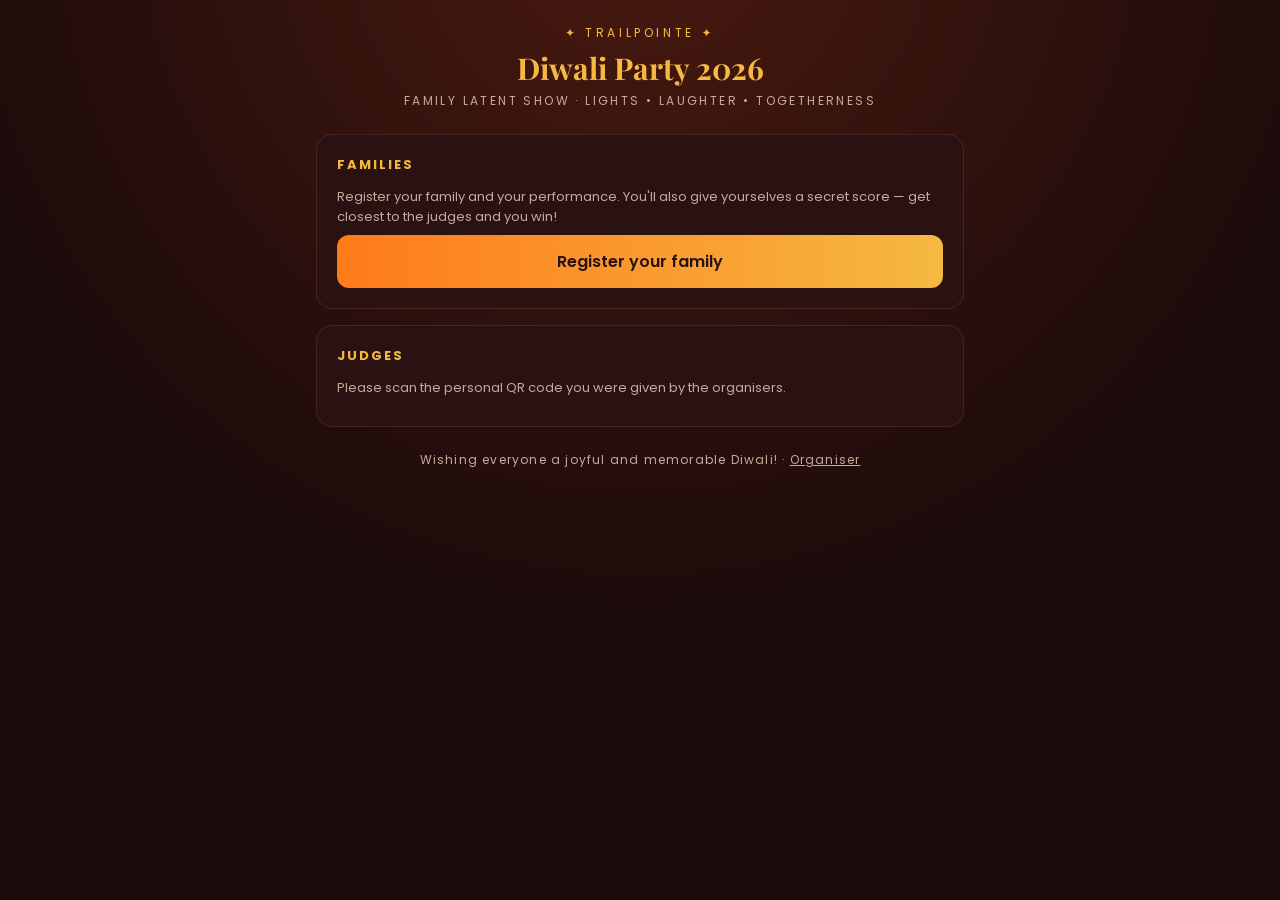
<file: index.html>
<!DOCTYPE html>
<html lang="en">
<head>
  <meta charset="utf-8">
  <meta name="viewport" content="width=device-width, initial-scale=1">
  <title>Family Latent Show – Trailpointe Diwali 2026</title>
  <link href="https://fonts.googleapis.com/css2?family=Playfair+Display:wght@600&family=Poppins:wght@400;600&display=swap" rel="stylesheet">
  <link rel="stylesheet" href="style.css">
</head>
<body>
  <div class="wrap">
    <header class="brand">
      <div class="kicker">✦ TRAILPOINTE ✦</div>
      <h1>Diwali Party 2026</h1>
      <p>FAMILY LATENT SHOW · LIGHTS • LAUGHTER • TOGETHERNESS</p>
    </header>

    <div class="card">
      <h2>Families</h2>
      <p class="hint">Register your family and your performance. You'll also give yourselves a secret score — get closest to the judges and you win!</p>
      <a class="btn" href="register.html">Register your family</a>
    </div>

    <div class="card">
      <h2>Judges</h2>
      <p class="hint">Please scan the personal QR code you were given by the organisers.</p>
    </div>

    <div class="footer">Wishing everyone a joyful and memorable Diwali! · <a href="admin.html" style="color:inherit">Organiser</a></div>
  </div>
</body>
</html>
</file>
<file: style.css>
:root {
  --bg: #1c0b0b; --card: #2a1212; --field: #1a0909; --line: #4a2420;
  --gold: #f5b942; --saffron: #ff7a1a; --text: #fbeee0; --muted: #c9a99a;
  --ok: #5fd38a; --err: #ff6b6b;
}
* { box-sizing: border-box; }
body {
  margin: 0; min-height: 100vh; color: var(--text);
  font-family: "Poppins", system-ui, sans-serif;
  background: radial-gradient(circle at 50% -10%, #4a1a10 0, var(--bg) 60%) fixed;
}
.wrap { max-width: 680px; margin: 0 auto; padding: 24px 16px 60px; }
.wrap.wide { max-width: 980px; }

.brand { text-align: center; margin-bottom: 24px; }
.brand .kicker { letter-spacing: .3em; font-size: 12px; color: var(--gold); }
.brand h1 { font-family: "Playfair Display", serif; font-size: 30px; margin: 6px 0 4px; color: var(--gold); }
.brand p { margin: 0; color: var(--muted); font-size: 12px; letter-spacing: .2em; }

.card { background: var(--card); border: 1px solid var(--line); border-radius: 16px; padding: 20px; margin-bottom: 16px; }
.card h2 { font-size: 13px; letter-spacing: .15em; text-transform: uppercase; color: var(--gold); margin: 0 0 12px; }
.hint { color: var(--muted); font-size: 13px; margin: 0 0 8px; }

label { display: block; font-size: 14px; color: var(--muted); margin: 14px 0 6px; }
input[type=text], input[type=password], textarea {
  width: 100%; padding: 12px; border-radius: 10px; border: 1px solid var(--line);
  background: var(--field); color: var(--text); font: inherit;
}
textarea { min-height: 60px; resize: vertical; }
input:focus, textarea:focus { outline: 2px solid var(--gold); border-color: transparent; }

.chips { display: flex; flex-wrap: wrap; gap: 8px; }
.chip {
  border: 1px solid var(--line); background: var(--field); color: var(--text);
  padding: 10px 16px; border-radius: 999px; font: inherit; cursor: pointer; min-width: 54px;
}
.chip.on { background: var(--gold); color: #2a1212; border-color: var(--gold); font-weight: 600; }
.chip.big { font-size: 26px; width: 72px; height: 72px; border-radius: 16px; }

.member { border-top: 1px dashed var(--line); margin-top: 16px; padding-top: 4px; }
.member .num { color: var(--saffron); font-weight: 600; margin-top: 12px; }

.secret { border-color: var(--gold); }

.btn {
  display: block; width: 100%; padding: 14px; border: 0; border-radius: 12px; cursor: pointer;
  background: linear-gradient(90deg, var(--saffron), var(--gold)); color: #2a1212;
  font-family: inherit; font-size: 16px; font-weight: 600; text-align: center; text-decoration: none;
}
.btn.ghost { background: transparent; color: var(--gold); border: 1px solid var(--gold); }
.btn:disabled { opacity: .5; cursor: wait; }
.row { display: flex; gap: 10px; }
.row > * { flex: 1; }

.msg { margin-top: 12px; font-size: 14px; min-height: 1em; }
.msg.err { color: var(--err); }
.msg.ok { color: var(--ok); }
.hidden { display: none !important; }

.family {
  display: flex; justify-content: space-between; align-items: center; gap: 12px;
  padding: 14px; border: 1px solid var(--line); border-radius: 12px; margin-bottom: 10px;
  background: var(--field); cursor: pointer; width: 100%; color: var(--text); font: inherit; text-align: left;
}
.family small { display: block; color: var(--muted); }
.badge { font-size: 12px; padding: 4px 10px; border-radius: 999px; background: var(--line); white-space: nowrap; }
.badge.done { background: var(--ok); color: #0d2a18; }
.badge.win { background: var(--gold); color: #2a1212; }

.table-wrap { overflow-x: auto; }
table { width: 100%; border-collapse: collapse; font-size: 14px; }
th, td { padding: 10px 8px; border-bottom: 1px solid var(--line); text-align: left; }
th { color: var(--gold); font-weight: 600; font-size: 12px; text-transform: uppercase; letter-spacing: .08em; }
tr.winner td { background: rgba(245,185,66,.12); }
.blur { filter: blur(6px); user-select: none; }

.qr-grid { display: grid; grid-template-columns: repeat(auto-fill, minmax(190px, 1fr)); gap: 14px; }
.qr { background: #fff; color: #222; border-radius: 12px; padding: 14px; text-align: center; }
.qr img, .qr canvas { margin: 0 auto 8px; }
.qr b { display: block; }
.qr small { color: #666; word-break: break-all; }

.footer { text-align: center; color: var(--muted); font-size: 12px; margin-top: 24px; letter-spacing: .1em; }

@media print {
  body { background: #fff; }
  .no-print { display: none !important; }
  .card { border: 0; background: #fff; }
  .qr { border: 1px solid #ccc; break-inside: avoid; }
}
</file>
